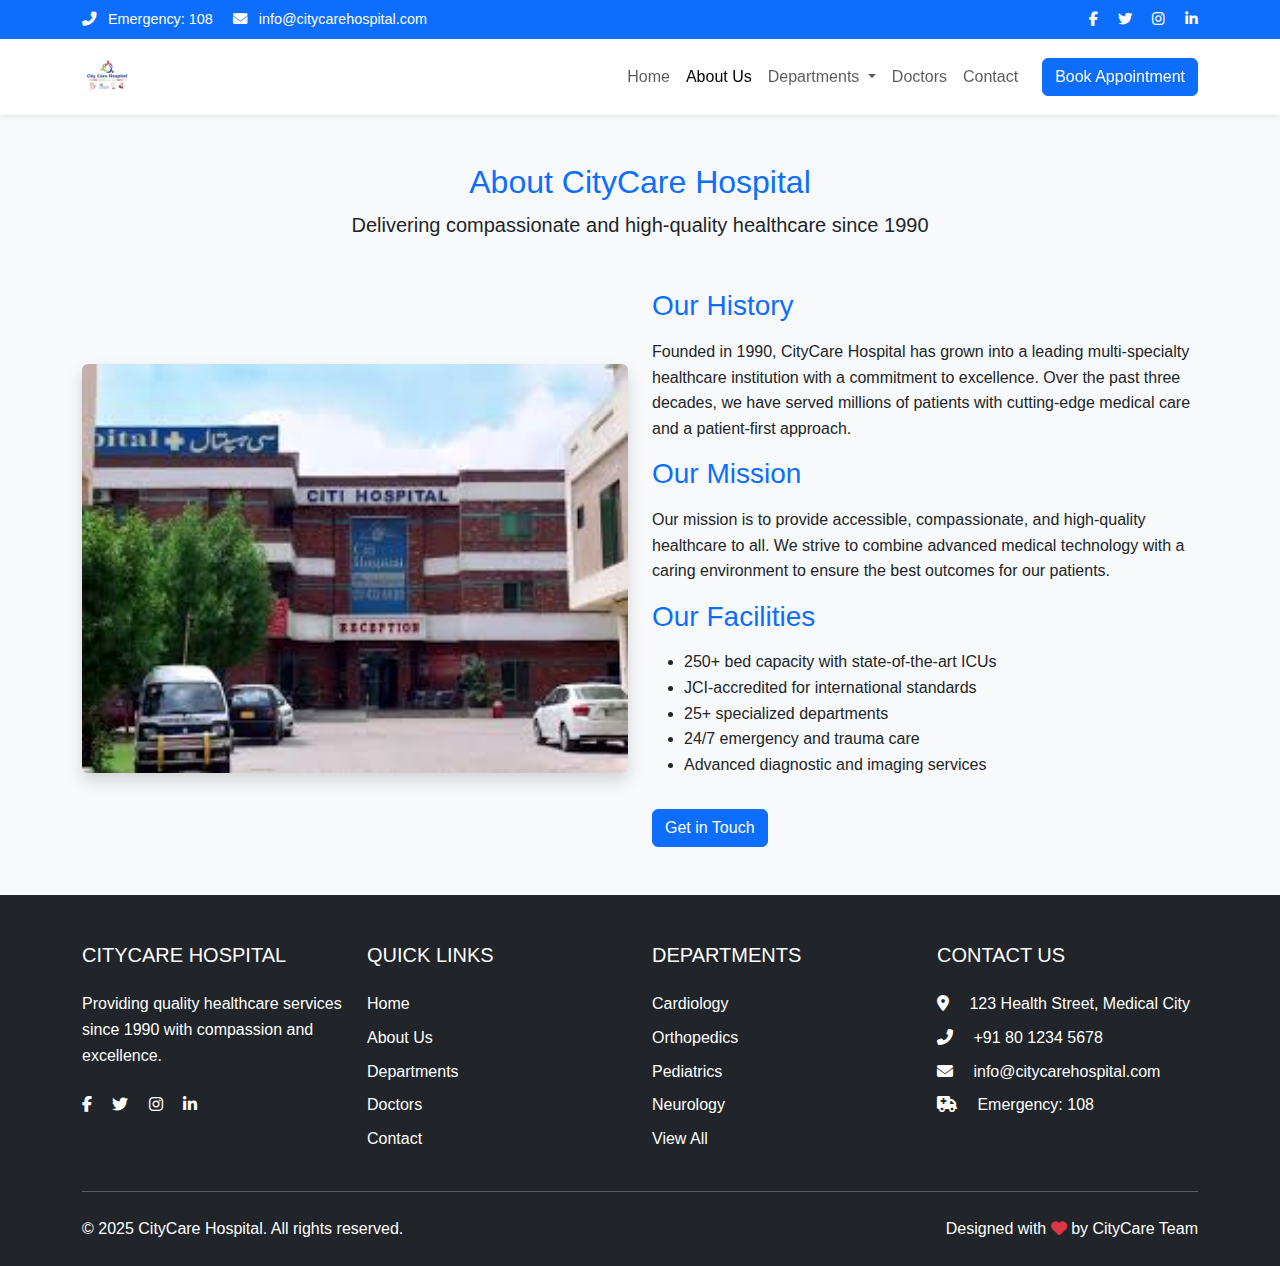
<file: about.html>
<!DOCTYPE html>
<html lang="en">
<head>
    <meta charset="UTF-8">
    <meta name="viewport" content="width=device-width, initial-scale=1.0">
    <title>About Us - CityCare Hospital</title>
    <link href="https://cdn.jsdelivr.net/npm/bootstrap@5.3.0/dist/css/bootstrap.min.css" rel="stylesheet">
    <link rel="stylesheet" href="https://cdnjs.cloudflare.com/ajax/libs/font-awesome/6.4.0/css/all.min.css">
    <link rel="stylesheet" href="style.css">
</head>
<body>
    <!-- Top Bar -->
    <div class="top-bar bg-primary text-white py-2">
        <div class="container">
            <div class="row">
                <div class="col-md-6">
                    <span><i class="fas fa-phone-alt me-2"></i> Emergency: 108</span>
                    <span class="ms-3"><i class="fas fa-envelope me-2"></i> info@citycarehospital.com</span>
                </div>
                <div class="col-md-6 text-md-end">
                    <a href="#" class="text-white me-3"><i class="fab fa-facebook-f"></i></a>
                    <a href="#" class="text-white me-3"><i class="fab fa-twitter"></i></a>
                    <a href="#" class="text-white me-3"><i class="fab fa-instagram"></i></a>
                    <a href="#" class="text-white"><i class="fab fa-linkedin-in"></i></a>
                </div>
            </div>
        </div>
    </div>

    <!-- Navigation -->
    <nav class="navbar navbar-expand-lg navbar-light bg-white sticky-top shadow-sm">
        <div class="container">
            <a class="navbar-brand" href="index.html">
                <img src="care.jpg" alt="CityCare Hospital" height="50">
            </a>
            <button class="navbar-toggler" type="button" data-bs-toggle="collapse" data-bs-target="#navbarNav">
                <span class="navbar-toggler-icon"></span>
            </button>
            <div class="collapse navbar-collapse" id="navbarNav">
                <ul class="navbar-nav ms-auto">
                    <li class="nav-item">
                        <a class="nav-link" href="index.html">Home</a>
                    </li>
                    <li class="nav-item">
                        <a class="nav-link active" href="about.html">About Us</a>
                    </li>
                    <li class="nav-item dropdown">
                        <a class="nav-link dropdown-toggle" href="#" id="departmentsDropdown" role="button" data-bs-toggle="dropdown">
                            Departments
                        </a>
                        <ul class="dropdown-menu">
                            <li><a class="dropdown-item" href="cardiology.html">Cardiology</a></li>
                            <li><a class="dropdown-item" href="orthopedics.html">Orthopedics</a></li>
                            <li><a class="dropdown-item" href="pediatrics.html">Pediatrics</a></li>
                            <li><a class="dropdown-item" href="neurology.html">Neurology</a></li>
                        </ul>
                    </li>
                    <li class="nav-item">
                        <a class="nav-link" href="doctors.html">Doctors</a>
                    </li>
                    <li class="nav-item">
                        <a class="nav-link" href="contact.html">Contact</a>
                    </li>
                </ul>
                <a href="appointment.html" class="btn btn-primary ms-lg-3">Book Appointment</a>
            </div>
        </div>
    </nav>

    <!-- About Section -->
    <section class="py-5 bg-light">
        <div class="container">
            <div class="text-center mb-5">
                <h2 class="text-primary">About CityCare Hospital</h2>
                <p class="lead">Delivering compassionate and high-quality healthcare since 1990</p>
            </div>
            <div class="row align-items-center">
                <div class="col-lg-6 mb-4 mb-lg-0">
                    <img src="hospital.jpeg" alt="CityCare Hospital" class="img-fluid rounded shadow" height="700" width="700">
                </div>
                <div class="col-lg-6">
                    <h3 class="text-primary mb-3">Our History</h3>
                    <p>Founded in 1990, CityCare Hospital has grown into a leading multi-specialty healthcare institution with a commitment to excellence. Over the past three decades, we have served millions of patients with cutting-edge medical care and a patient-first approach.</p>
                    <h3 class="text-primary mb-3">Our Mission</h3>
                    <p>Our mission is to provide accessible, compassionate, and high-quality healthcare to all. We strive to combine advanced medical technology with a caring environment to ensure the best outcomes for our patients.</p>
                    <h3 class="text-primary mb-3">Our Facilities</h3>
                    <ul>
                        <li>250+ bed capacity with state-of-the-art ICUs</li>
                        <li>JCI-accredited for international standards</li>
                        <li>25+ specialized departments</li>
                        <li>24/7 emergency and trauma care</li>
                        <li>Advanced diagnostic and imaging services</li>
                    </ul>
                    <a href="contact.html" class="btn btn-primary mt-3">Get in Touch</a>
                </div>
            </div>
        </div>
    </section>

    <!-- Footer -->
    <footer class="bg-dark text-white pt-5 pb-4">
        <div class="container">
            <div class="row">
                <div class="col-lg-3 col-md-6 mb-4 mb-md-0">
                    <h5 class="text-uppercase mb-4">CityCare Hospital</h5>
                    <p>Providing quality healthcare services since 1990 with compassion and excellence.</p>
                    <div class="mt-4">
                        <a href="#" class="text-white me-3"><i class="fab fa-facebook-f"></i></a>
                        <a href="#" class="text-white me-3"><i class="fab fa-twitter"></i></a>
                        <a href="#" class="text-white me-3"><i class="fab fa-instagram"></i></a>
                        <a href="#" class="text-white"><i class="fab fa-linkedin-in"></i></a>
                    </div>
                </div>
                <div class="col-lg-3 col-md-6 mb-4 mb-md-0">
                    <h5 class="text-uppercase mb-4">Quick Links</h5>
                    <ul class="list-unstyled">
                        <li class="mb-2"><a href="index.html" class="text-white">Home</a></li>
                        <li class="mb-2"><a href="about.html" class="text-white">About Us</a></li>
                        <li class="mb-2"><a href="departments.html" class="text-white">Departments</a></li>
                        <li class="mb-2"><a href="doctors.html" class="text-white">Doctors</a></li>
                        <li class="mb-2"><a href="contact.html" class="text-white">Contact</a></li>
                    </ul>
                </div>
                <div class="col-lg-3 col-md-6 mb-4 mb-md-0">
                    <h5 class="text-uppercase mb-4">Departments</h5>
                    <ul class="list-unstyled">
                        <li class="mb-2"><a href="cardiology.html" class="text-white">Cardiology</a></li>
                        <li class="mb-2"><a href="orthopedics.html" class="text-white">Orthopedics</a></li>
                        <li class="mb-2"><a href="pediatrics.html" class="text-white">Pediatrics</a></li>
                        <li class="mb-2"><a href="neurology.html" class="text-white">Neurology</a></li>
                        <li class="mb-2"><a href="departments.html" class="text-white">View All</a></li>
                    </ul>
                </div>
                <div class="col-lg-3 col-md-6 mb-4 mb-md-0">
                    <h5 class="text-uppercase mb-4">Contact Us</h5>
                    <ul class="list-unstyled">
                        <li class="mb-2"><i class="fas fa-map-marker-alt me-3"></i> 123 Health Street, Medical City</li>
                        <li class="mb-2"><i class="fas fa-phone-alt me-3"></i> +91 80 1234 5678</li>
                        <li class="mb-2"><i class="fas fa-envelope me-3"></i> info@citycarehospital.com</li>
                        <li class="mb-2"><i class="fas fa-ambulance me-3"></i> Emergency: 108</li>
                    </ul>
                </div>
            </div>
            <hr class="my-4 bg-light">
            <div class="row">
                <div class="col-md-6 text-center text-md-start">
                    <p class="mb-0">© 2025 CityCare Hospital. All rights reserved.</p>
                </div>
                <div class="col-md-6 text-center text-md-end">
                    <p class="mb-0">Designed with <i class="fas fa-heart text-danger"></i> by CityCare Team</p>
                </div>
            </div>
        </div>
    </footer>

    <script src="https://cdn.jsdelivr.net/npm/bootstrap@5.3.0/dist/js/bootstrap.bundle.min.js"></script>
    <script src="app.js"></script>
</body>
</html>
</file>
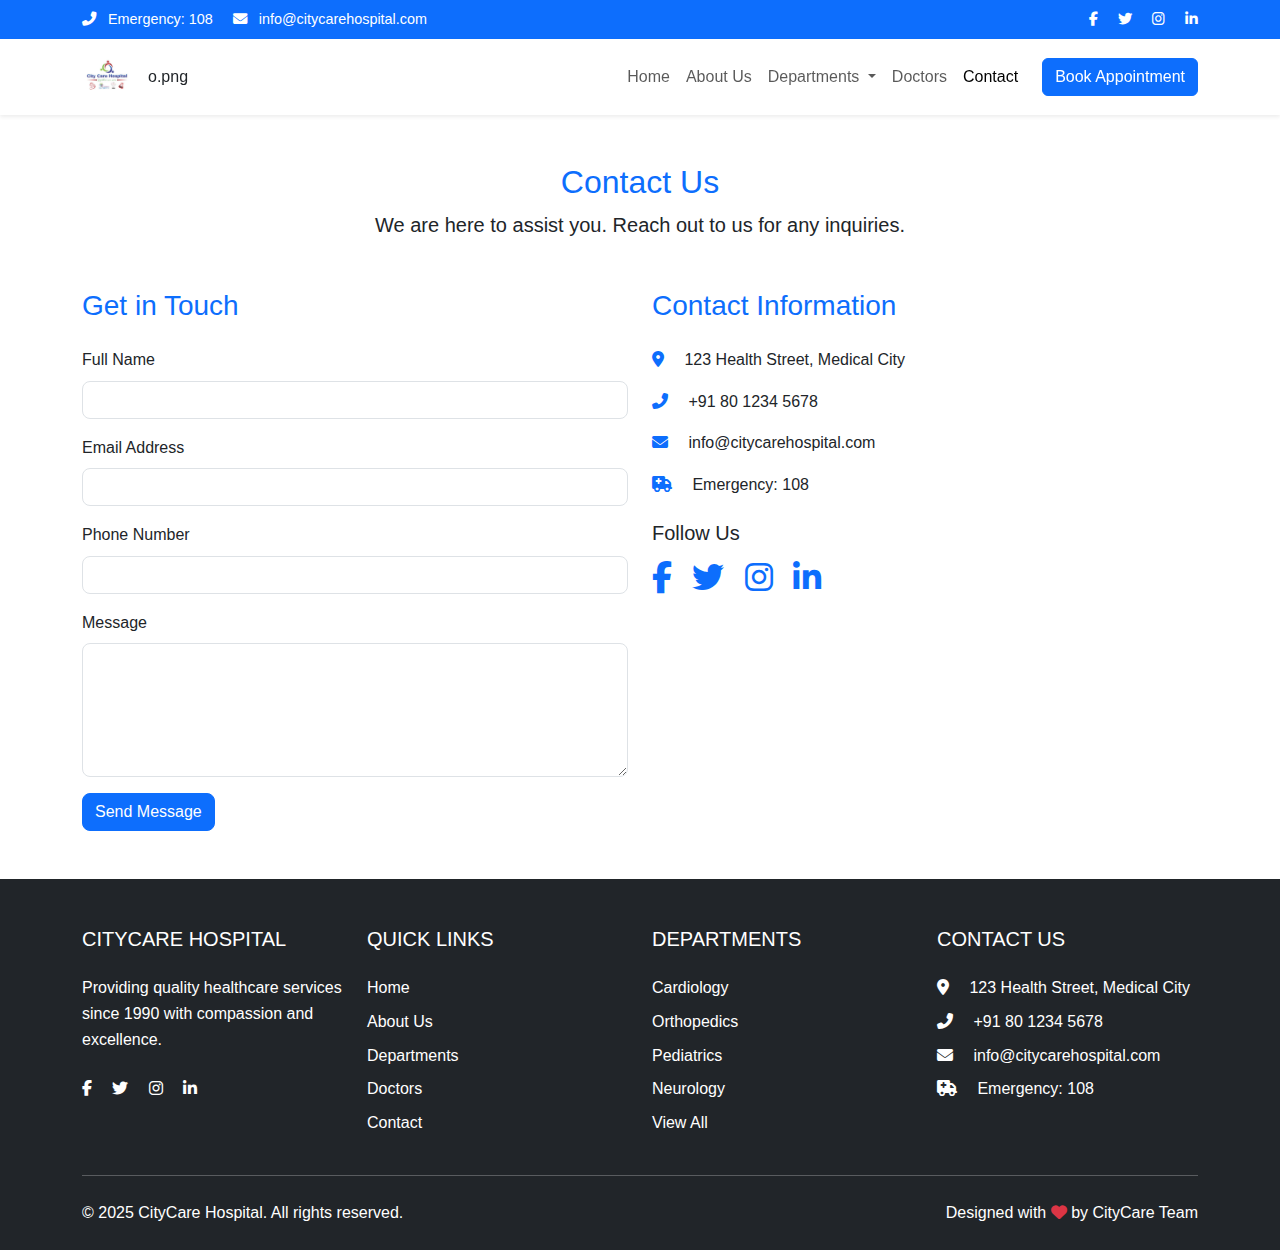
<file: contact.html>
<!DOCTYPE html>
<html lang="en">
<head>
    <meta charset="UTF-8">
    <meta name="viewport" content="width=device-width, initial-scale=1.0">
    <title>Contact Us - CityCare Hospital</title>
    <link href="https://cdn.jsdelivr.net/npm/bootstrap@5.3.0/dist/css/bootstrap.min.css" rel="stylesheet">
    <link rel="stylesheet" href="https://cdnjs.cloudflare.com/ajax/libs/font-awesome/6.4.0/css/all.min.css">
    <link rel="stylesheet" href="style.css">
</head>
<body>
    <!-- Top Bar -->
    <div class="top-bar bg-primary text-white py-2">
        <div class="container">
            <div class="row">
                <div class="col-md-6">
                    <span><i class="fas fa-phone-alt me-2"></i> Emergency: 108</span>
                    <span class="ms-3"><i class="fas fa-envelope me-2"></i> info@citycarehospital.com</span>
                </div>
                <div class="col-md-6 text-md-end">
                    <a href="#" class="text-white me-3"><i class="fab fa-facebook-f"></i></a>
                    <a href="#" class="text-white me-3"><i class="fab fa-twitter"></i></a>
                    <a href="#" class="text-white me-3"><i class="fab fa-instagram"></i></a>
                    <a href="#" class="text-white"><i class="fab fa-linkedin-in"></i></a>
                </div>
            </div>
        </div>
    </div>

    <!-- Navigation -->
    <nav class="navbar navbar-expand-lg navbar-light bg-white sticky-top shadow-sm">
        <div class="container">
            <a class="navbar-brand" href="index.html">
                <img src="care.jpg" alt="CityCare Hospital" height="50">
            </a>o.png
            <button class="navbar-toggler" type="button" data-bs-toggle="collapse" data-bs-target="#navbarNav">
                <span class="navbar-toggler-icon"></span>
            </button>
            <div class="collapse navbar-collapse" id="navbarNav">
                <ul class="navbar-nav ms-auto">
                    <li class="nav-item">
                        <a class="nav-link" href="index.html">Home</a>
                    </li>
                    <li class="nav-item">
                        <a class="nav-link" href="about.html">About Us</a>
                    </li>
                    <li class="nav-item dropdown">
                        <a class="nav-link dropdown-toggle" href="departments.html" id="departmentsDropdown" role="button" data-bs-toggle="dropdown">
                            Departments
                        </a>
                        <ul class="dropdown-menu">
                            <li><a class="dropdown-item" href="cardiology.html">Cardiology</a></li>
                            <li><a class="dropdown-item" href="orthopedics.html">Orthopedics</a></li>
                            <li><a class="dropdown-item" href="pediatrics.html">Pediatrics</a></li>
                            <li><a class="dropdown-item" href="neurology.html">Neurology</a></li>
                        </ul>
                    </li>
                    <li class="nav-item">
                        <a class="nav-link" href="doctors.html">Doctors</a>
                    </li>
                    <li class="nav-item">
                        <a class="nav-link active" href="contact.html">Contact</a>
                    </li>
                </ul>
                <a href="appointment.html" class="btn btn-primary ms-lg-3">Book Appointment</a>
            </div>
        </div>
    </nav>

    <!-- Contact Section -->
    <section class="py-5">
        <div class="container">
            <div class="text-center mb-5">
                <h2 class="text-primary">Contact Us</h2>
                <p class="lead">We are here to assist you. Reach out to us for any inquiries.</p>
            </div>
            <div class="row">
                <div class="col-lg-6 mb-4 mb-lg-0">
                    <h3 class="text-primary mb-4">Get in Touch</h3>
                    <form id="contactForm">
                        <div class="mb-3">
                            <label for="name" class="form-label">Full Name</label>
                            <input type="text" class="form-control" id="name" required>
                        </div>
                        <div class="mb-3">
                            <label for="email" class="form-label">Email Address</label>
                            <input type="email" class="form-control" id="email" required>
                        </div>
                        <div class="mb-3">
                            <label for="phone" class="form-label">Phone Number</label>
                            <input type="tel" class="form-control" id="phone">
                        </div>
                        <div class="mb-3">
                            <label for="message" class="form-label">Message</label>
                            <textarea class="form-control" id="message" rows="5" required></textarea>
                        </div>
                        <button type="submit" class="btn btn-primary">Send Message</button>
                    </form>
                </div>
                <div class="col-lg-6">
                    <h3 class="text-primary mb-4">Contact Information</h3>
                    <ul class="list-unstyled">
                        <li class="mb-3"><i class="fas fa-map-marker-alt me-3 text-primary"></i> 123 Health Street, Medical City</li>
                        <li class="mb-3"><i class="fas fa-phone-alt me-3 text-primary"></i> +91 80 1234 5678</li>
                        <li class="mb-3"><i class="fas fa-envelope me-3 text-primary"></i> info@citycarehospital.com</li>
                        <li class="mb-3"><i class="fas fa-ambulance me-3 text-primary"></i> Emergency: 108</li>
                    </ul>
                    <div class="mt-4">
                        <h5 class="mb-3">Follow Us</h5>
                        <a href="#" class="text-primary me-3"><i class="fab fa-facebook-f fa-2x"></i></a>
                        <a href="#" class="text-primary me-3"><i class="fab fa-twitter fa-2x"></i></a>
                        <a href="#" class="text-primary me-3"><i class="fab fa-instagram fa-2x"></i></a>
                        <a href="#" class="text-primary"><i class="fab fa-linkedin-in fa-2x"></i></a>
                    </div>
                </div>
            </div>
        </div>
    </section>

    <!-- Footer -->
    <footer class="bg-dark text-white pt-5 pb-4">
        <div class="container">
            <div class="row">
                <div class="col-lg-3 col-md-6 mb-4 mb-md-0">
                    <h5 class="text-uppercase mb-4">CityCare Hospital</h5>
                    <p>Providing quality healthcare services since 1990 with compassion and excellence.</p>
                    <div class="mt-4">
                        <a href="#" class="text-white me-3"><i class="fab fa-facebook-f"></i></a>
                        <a href="#" class="text-white me-3"><i class="fab fa-twitter"></i></a>
                        <a href="#" class="text-white me-3"><i class="fab fa-instagram"></i></a>
                        <a href="#" class="text-white"><i class="fab fa-linkedin-in"></i></a>
                    </div>
                </div>
                <div class="col-lg-3 col-md-6 mb-4 mb-md-0">
                    <h5 class="text-uppercase mb-4">Quick Links</h5>
                    <ul class="list-unstyled">
                        <li class="mb-2"><a href="index.html" class="text-white">Home</a></li>
                        <li class="mb-2"><a href="about.html" class="text-white">About Us</a></li>
                        <li class="mb-2"><a href="departments.html" class="text-white">Departments</a></li>
                        <li class="mb-2"><a href="doctors.html" class="text-white">Doctors</a></li>
                        <li class="mb-2"><a href="contact.html" class="text-white">Contact</a></li>
                    </ul>
                </div>
                <div class="col-lg-3 col-md-6 mb-4 mb-md-0">
                    <h5 class="text-uppercase mb-4">Departments</h5>
                    <ul class="list-unstyled">
                        <li class="mb-2"><a href="cardiology.html" class="text-white">Cardiology</a></li>
                        <li class="mb-2"><a href="orthopedics.html" class="text-white">Orthopedics</a></li>
                        <li class="mb-2"><a href="pediatrics.html" class="text-white">Pediatrics</a></li>
                        <li class="mb-2"><a href="neurology.html" class="text-white">Neurology</a></li>
                        <li class="mb-2"><a href="departments.html" class="text-white">View All</a></li>
                    </ul>
                </div>
                <div class="col-lg-3 col-md-6 mb-4 mb-md-0">
                    <h5 class="text-uppercase mb-4">Contact Us</h5>
                    <ul class="list-unstyled">
                        <li class="mb-2"><i class="fas fa-map-marker-alt me-3"></i> 123 Health Street, Medical City</li>
                        <li class="mb-2"><i class="fas fa-phone-alt me-3"></i> +91 80 1234 5678</li>
                        <li class="mb-2"><i class="fas fa-envelope me-3"></i> info@citycarehospital.com</li>
                        <li class="mb-2"><i class="fas fa-ambulance me-3"></i> Emergency: 108</li>
                    </ul>
                </div>
            </div>
            <hr class="my-4 bg-light">
            <div class="row">
                <div class="col-md-6 text-center text-md-start">
                    <p class="mb-0">© 2025 CityCare Hospital. All rights reserved.</p>
                </div>
                <div class="col-md-6 text-center text-md-end">
                    <p class="mb-0">Designed with <i class="fas fa-heart text-danger"></i> by CityCare Team</p>
                </div>
            </div>
        </div>
    </footer>

    <script src="https://cdn.jsdelivr.net/npm/bootstrap@5.3.0/dist/js/bootstrap.bundle.min.js"></script>
    <script src="app.js"></script>
</body>
</html>
</file>
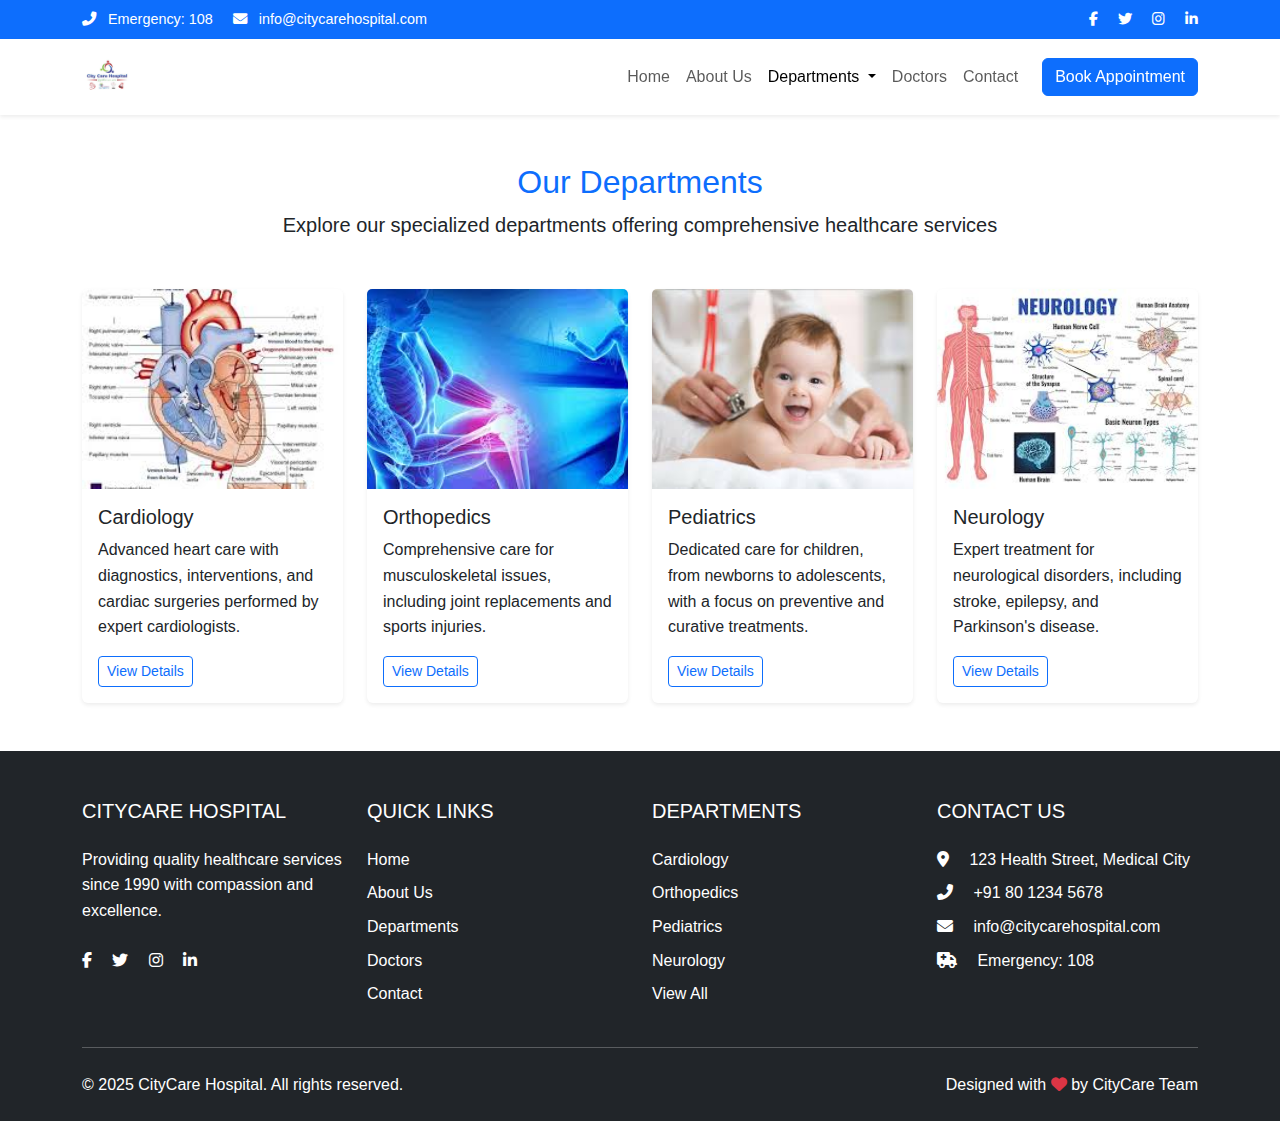
<file: departments.html>
<!DOCTYPE html>
<html lang="en">
<head>
    <meta charset="UTF-8">
    <meta name="viewport" content="width=device-width, initial-scale=1.0">
    <title>Departments - CityCare Hospital</title>
    <link href="https://cdn.jsdelivr.net/npm/bootstrap@5.3.0/dist/css/bootstrap.min.css" rel="stylesheet">
    <link rel="stylesheet" href="https://cdnjs.cloudflare.com/ajax/libs/font-awesome/6.4.0/css/all.min.css">
    <link rel="stylesheet" href="style.css">
</head>
<body>
    <!-- Top Bar -->
    <div class="top-bar bg-primary text-white py-2">
        <div class="container">
            <div class="row">
                <div class="col-md-6">
                    <span><i class="fas fa-phone-alt me-2"></i> Emergency: 108</span>
                    <span class="ms-3"><i class="fas fa-envelope me-2"></i> info@citycarehospital.com</span>
                </div>
                <div class="col-md-6 text-md-end">
                    <a href="#" class="text-white me-3"><i class="fab fa-facebook-f"></i></a>
                    <a href="#" class="text-white me-3"><i class="fab fa-twitter"></i></a>
                    <a href="#" class="text-white me-3"><i class="fab fa-instagram"></i></a>
                    <a href="#" class="text-white"><i class="fab fa-linkedin-in"></i></a>
                </div>
            </div>
        </div>
    </div>

    <!-- Navigation -->
    <nav class="navbar navbar-expand-lg navbar-light bg-white sticky-top shadow-sm">
        <div class="container">
            <a class="navbar-brand" href="index.html">
                <img src="care.jpg" alt="CityCare Hospital" height="50">
            </a>
            <button class="navbar-toggler" type="button" data-bs-toggle="collapse" data-bs-target="#navbarNav">
                <span class="navbar-toggler-icon"></span>
            </button>
            <div class="collapse navbar-collapse" id="navbarNav">
                <ul class="navbar-nav ms-auto">
                    <li class="nav-item">
                        <a class="nav-link" href="index.html">Home</a>
                    </li>
                    <li class="nav-item">
                        <a class="nav-link" href="about.html">About Us</a>
                    </li>
                    <li class="nav-item dropdown">
                        <a class="nav-link dropdown-toggle active" href="departments.html" id="departmentsDropdown" role="button" data-bs-toggle="dropdown">
                            Departments
                        </a>
                        <ul class="dropdown-menu">
                            <li><a class="dropdown-item" href="cardiology.html">Cardiology</a></li>
                            <li><a class="dropdown-item" href="orthopedics.html">Orthopedics</a></li>
                            <li><a class="dropdown-item" href="pediatrics.html">Pediatrics</a></li>
                            <li><a class="dropdown-item" href="neurology.html">Neurology</a></li>
                        </ul>
                    </li>
                    <li class="nav-item">
                        <a class="nav-link" href="doctors.html">Doctors</a>
                    </li>
                    <li class="nav-item">
                        <a class="nav-link" href="contact.html">Contact</a>
                    </li>
                </ul>
                <a href="appointment.html" class="btn btn-primary ms-lg-3">Book Appointment</a>
                </div>
        </div>
    </nav>

    <!-- Departments Section -->
    <section class="py-5">
        <div class="container">
            <div class="text-center mb-5">
                <h2 class="text-primary">Our Departments</h2>
                <p class="lead">Explore our specialized departments offering comprehensive healthcare services</p>
            </div>
            <div class="row g-4">
                <div class="col-md-6 col-lg-3">
                    <div class="card department-card border-0 shadow-sm h-100">
                        <img src="cardiology.jpeg" class="card-img-top" alt="Cardiology">
                        <div class="card-body">
                            <h3 class="h5">Cardiology</h3>
                            <p>Advanced heart care with diagnostics, interventions, and cardiac surgeries performed by expert cardiologists.</p>
                            <a href="cardiology.html" class="btn btn-sm btn-outline-primary">View Details</a>
                        </div>
                    </div>
                </div>
                <div class="col-md-6 col-lg-3">
                    <div class="card department-card border-0 shadow-sm h-100">
                        <img src="orthopadic.jpeg" class="card-img-top" alt="Orthopedics">
                        <div class="card-body">
                            <h3 class="h5">Orthopedics</h3>
                            <p>Comprehensive care for musculoskeletal issues, including joint replacements and sports injuries.</p>
                            <a href="orthopedics.html" class="btn btn-sm btn-outline-primary">View Details</a>
                        </div>
                    </div>
                </div>
                <div class="col-md-6 col-lg-3">
                    <div class="card department-card border-0 shadow-sm h-100">
                        <img src="paediatrics.jpeg" class="card-img-top" alt="Pediatrics">
                        <div class="card-body">
                            <h3 class="h5">Pediatrics</h3>
                            <p>Dedicated care for children, from newborns to adolescents, with a focus on preventive and curative treatments.</p>
                            <a href="pediatrics.html" class="btn btn-sm btn-outline-primary">View Details</a>
                        </div>
                    </div>
                </div>
                <div class="col-md-6 col-lg-3">
                    <div class="card department-card border-0 shadow-sm h-100">
                        <img src="neurology.jpeg" class="card-img-top" alt="Neurology">
                        <div class="card-body">
                            <h3 class="h5">Neurology</h3>
                            <p>Expert treatment for neurological disorders, including stroke, epilepsy, and Parkinson's disease.</p>
                            <a href="neurology.html" class="btn btn-sm btn-outline-primary">View Details</a>
                        </div>
                    </div>
                </div>
            </div>
        </div>
    </section>

    <!-- Footer -->
    <footer class="bg-dark text-white pt-5 pb-4">
        <div class="container">
            <div class="row">
                <div class="col-lg-3 col-md-6 mb-4 mb-md-0">
                    <h5 class="text-uppercase mb-4">CityCare Hospital</h5>
                    <p>Providing quality healthcare services since 1990 with compassion and excellence.</p>
                    <div class="mt-4">
                        <a href="#" class="text-white me-3"><i class="fab fa-facebook-f"></i></a>
                        <a href="#" class="text-white me-3"><i class="fab fa-twitter"></i></a>
                        <a href="#" class="text-white me-3"><i class="fab fa-instagram"></i></a>
                        <a href="#" class="text-white"><i class="fab fa-linkedin-in"></i></a>
                    </div>
                </div>
                <div class="col-lg-3 col-md-6 mb-4 mb-md-0">
                    <h5 class="text-uppercase mb-4">Quick Links</h5>
                    <ul class="list-unstyled">
                        <li class="mb-2"><a href="index.html" class="text-white">Home</a></li>
                        <li class="mb-2"><a href="about.html" class="text-white">About Us</a></li>
                        <li class="mb-2"><a href="departments.html" class="text-white">Departments</a></li>
                        <li class="mb-2"><a href="doctors.html" class="text-white">Doctors</a></li>
                        <li class="mb-2"><a href="contact.html" class="text-white">Contact</a></li>
                    </ul>
                </div>
                <div class="col-lg-3 col-md-6 mb-4 mb-md-0">
                    <h5 class="text-uppercase mb-4">Departments</h5>
                    <ul class="list-unstyled">
                        <li class="mb-2"><a href="cardiology.html" class="text-white">Cardiology</a></li>
                        <li class="mb-2"><a href="orthopedics.html" class="text-white">Orthopedics</a></li>
                        <li class="mb-2"><a href="pediatrics.html" class="text-white">Pediatrics</a></li>
                        <li class="mb-2"><a href="neurology.html" class="text-white">Neurology</a></li>
                        <li class="mb-2"><a href="departments.html" class="text-white">View All</a></li>
                    </ul>
                </div>
                <div class="col-lg-3 col-md-6 mb-4 mb-md-0">
                    <h5 class="text-uppercase mb-4">Contact Us</h5>
                    <ul class="list-unstyled">
                        <li class="mb-2"><i class="fas fa-map-marker-alt me-3"></i> 123 Health Street, Medical City</li>
                        <li class="mb-2"><i class="fas fa-phone-alt me-3"></i> +91 80 1234 5678</li>
                        <li class="mb-2"><i class="fas fa-envelope me-3"></i> info@citycarehospital.com</li>
                        <li class="mb-2"><i class="fas fa-ambulance me-3"></i> Emergency: 108</li>
                    </ul>
                </div>
            </div>
            <hr class="my-4 bg-light">
            <div class="row">
                <div class="col-md-6 text-center text-md-start">
                    <p class="mb-0">© 2025 CityCare Hospital. All rights reserved.</p>
                </div>
                <div class="col-md-6 text-center text-md-end">
                    <p class="mb-0">Designed with <i class="fas fa-heart text-danger"></i> by CityCare Team</p>
                </div>
            </div>
        </div>
    </footer>

    <script src="https://cdn.jsdelivr.net/npm/bootstrap@5.3.0/dist/js/bootstrap.bundle.min.js"></script>
    <script src="app.js"></script>
</body>
</html>
</file>
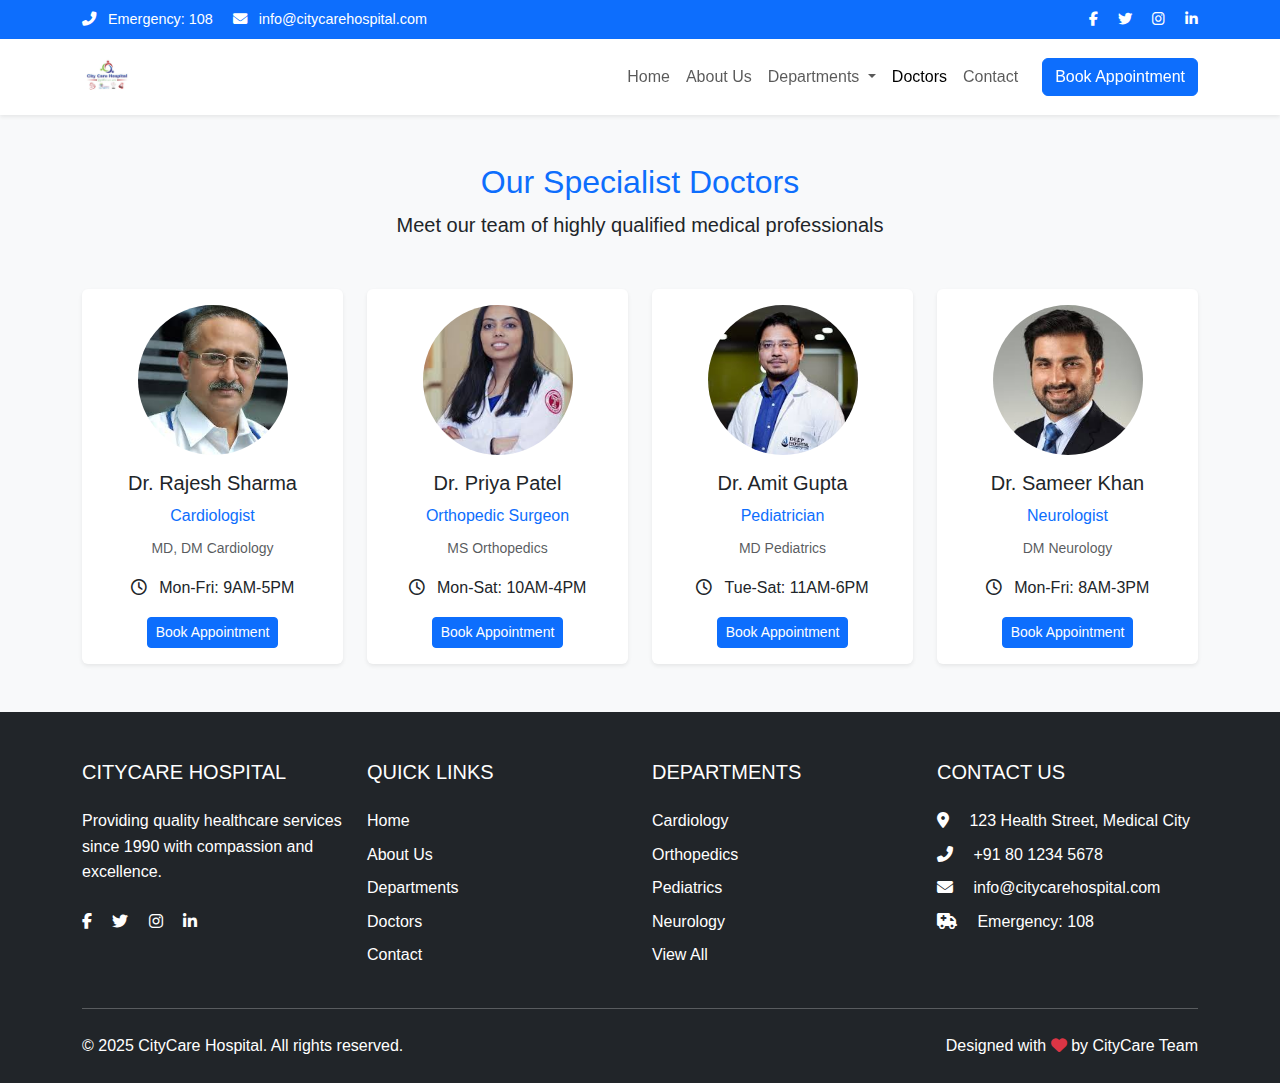
<file: doctors.html>
<!DOCTYPE html>
<html lang="en">
<head>
    <meta charset="UTF-8">
    <meta name="viewport" content="width=device-width, initial-scale=1.0">
    <title>Doctors - CityCare Hospital</title>
    <link href="https://cdn.jsdelivr.net/npm/bootstrap@5.3.0/dist/css/bootstrap.min.css" rel="stylesheet">
    <link rel="stylesheet" href="https://cdnjs.cloudflare.com/ajax/libs/font-awesome/6.4.0/css/all.min.css">
    <link rel="stylesheet" href="style.css">
</head>
<body>
    <!-- Top Bar -->
    <div class="top-bar bg-primary text-white py-2">
        <div class="container">
            <div class="row">
                <div class="col-md-6">
                    <span><i class="fas fa-phone-alt me-2"></i> Emergency: 108</span>
                    <span class="ms-3"><i class="fas fa-envelope me-2"></i> info@citycarehospital.com</span>
                </div>
                <div class="col-md-6 text-md-end">
                    <a href="#" class="text-white me-3"><i class="fab fa-facebook-f"></i></a>
                    <a href="#" class="text-white me-3"><i class="fab fa-twitter"></i></a>
                    <a href="#" class="text-white me-3"><i class="fab fa-instagram"></i></a>
                    <a href="#" class="text-white"><i class="fab fa-linkedin-in"></i></a>
                </div>
            </div>
        </div>
    </div>

    <!-- Navigation -->
    <nav class="navbar navbar-expand-lg navbar-light bg-white sticky-top shadow-sm">
        <div class="container">
            <a class="navbar-brand" href="index.html">
                <img src="care.jpg" alt="CityCare Hospital" height="50">
            </a>
            <button class="navbar-toggler" type="button" data-bs-toggle="collapse" data-bs-target="#navbarNav">
                <span class="navbar-toggler-icon"></span>
            </button>
            <div class="collapse navbar-collapse" id="navbarNav">
                <ul class="navbar-nav ms-auto">
                    <li class="nav-item">
                        <a class="nav-link" href="index.html">Home</a>
                    </li>
                    <li class="nav-item">
                        <a class="nav-link" href="about.html">About Us</a>
                    </li>
                    <li class="nav-item dropdown">
                        <a class="nav-link dropdown-toggle" href="#" id="departmentsDropdown" role="button" data-bs-toggle="dropdown">
                            Departments
                        </a>
                        <ul class="dropdown-menu">
                            <li><a class="dropdown-item" href="cardiology.html">Cardiology</a></li>
                            <li><a class="dropdown-item" href="orthopedics.html">Orthopedics</a></li>
                            <li><a class="dropdown-item" href="pediatrics.html">Pediatrics</a></li>
                            <li><a class="dropdown-item" href="neurology.html">Neurology</a></li>
                        </ul>
                    </li>
                    <li class="nav-item">
                        <a class="nav-link active" href="doctors.html">Doctors</a>
                    </li>
                    <li class="nav-item">
                        <a class="nav-link" href="contact.html">Contact</a>
                    </li>
                </ul>
                <a href="appointment.html" class="btn btn-primary ms-lg-3">Book Appointment</a>
            </div>
        </div>
    </nav>

    <!-- Doctors Section -->
    <section class="py-5 bg-light">
        <div class="container">
            <div class="text-center mb-5">
                <h2 class="text-primary">Our Specialist Doctors</h2>
                <p class="lead">Meet our team of highly qualified medical professionals</p>
            </div>
            <div class="row g-4">
                <div class="col-md-6 col-lg-3">
                    <div class="card doctor-card border-0 shadow-sm h-100">
                        <img src="doctor 1.jpeg" class="card-img-top rounded-circle mx-auto mt-3" alt="Dr. Sharma" style="width: 150px; height: 150px; object-fit: cover;">
                        <div class="card-body text-center">
                            <h3 class="h5">Dr. Rajesh Sharma</h3>
                            <p class="text-primary mb-2">Cardiologist</p>
                            <p class="text-muted small">MD, DM Cardiology</p>
                            <p class="mb-3"><i class="far fa-clock me-2"></i> Mon-Fri: 9AM-5PM</p>
                            <a href="appointment.html" class="btn btn-sm btn-primary">Book Appointment</a>
                        </div>
                    </div>
                </div>
                <div class="col-md-6 col-lg-3">
                    <div class="card doctor-card border-0 shadow-sm h-100">
                        <img src="doctor 2.jpeg" class="card-img-top rounded-circle mx-auto mt-3" alt="Dr. Patel" style="width: 150px; height: 150px; object-fit: cover;">
                        <div class="card-body text-center">
                            <h3 class="h5">Dr. Priya Patel</h3>
                            <p class="text-primary mb-2">Orthopedic Surgeon</p>
                            <p class="text-muted small">MS Orthopedics</p>
                            <p class="mb-3"><i class="far fa-clock me-2"></i> Mon-Sat: 10AM-4PM</p>
                            <a href="appointment.html" class="btn btn-sm btn-primary">Book Appointment</a>
                        </div>
                    </div>
                </div>
                <div class="col-md-6 col-lg-3">
                    <div class="card doctor-card border-0 shadow-sm h-100">
                        <img src="doctor 3.jpeg" class="card-img-top rounded-circle mx-auto mt-3" alt="Dr. Gupta" style="width: 150px; height: 150px; object-fit: cover;">
                        <div class="card-body text-center">
                            <h3 class="h5">Dr. Amit Gupta</h3>
                            <p class="text-primary mb-2">Pediatrician</p>
                            <p class="text-muted small">MD Pediatrics</p>
                            <p class="mb-3"><i class="far fa-clock me-2"></i> Tue-Sat: 11AM-6PM</p>
                            <a href="appointment.html" class="btn btn-sm btn-primary">Book Appointment</a>
                        </div>
                    </div>
                </div>
                <div class="col-md-6 col-lg-3">
                    <div class="card doctor-card border-0 shadow-sm h-100">
                        <img src="doctor 4.jpeg" class="card-img-top rounded-circle mx-auto mt-3" alt="Dr. Khan" style="width: 150px; height: 150px; object-fit: cover;">
                        <div class="card-body text-center">
                            <h3 class="h5">Dr. Sameer Khan</h3>
                            <p class="text-primary mb-2">Neurologist</p>
                            <p class="text-muted small">DM Neurology</p>
                            <p class="mb-3"><i class="far fa-clock me-2"></i> Mon-Fri: 8AM-3PM</p>
                            <a href="appointment.html" class="btn btn-sm btn-primary">Book Appointment</a>
                        </div>
                    </div>
                </div>
            </div>
        </div>
    </section>

    <!-- Footer -->
    <footer class="bg-dark text-white pt-5 pb-4">
        <div class="container">
            <div class="row">
                <div class="col-lg-3 col-md-6 mb-4 mb-md-0">
                    <h5 class="text-uppercase mb-4">CityCare Hospital</h5>
                    <p>Providing quality healthcare services since 1990 with compassion and excellence.</p>
                    <div class="mt-4">
                        <a href="#" class="text-white me-3"><i class="fab fa-facebook-f"></i></a>
                        <a href="#" class="text-white me-3"><i class="fab fa-twitter"></i></a>
                        <a href="#" class="text-white me-3"><i class="fab fa-instagram"></i></a>
                        <a href="#" class="text-white"><i class="fab fa-linkedin-in"></i></a>
                    </div>
                </div>
                <div class="col-lg-3 col-md-6 mb-4 mb-md-0">
                    <h5 class="text-uppercase mb-4">Quick Links</h5>
                    <ul class="list-unstyled">
                        <li class="mb-2"><a href="index.html" class="text-white">Home</a></li>
                        <li class="mb-2"><a href="about.html" class="text-white">About Us</a></li>
                        <li class="mb-2"><a href="departments.html" class="text-white">Departments</a></li>
                        <li class="mb-2"><a href="doctors.html" class="text-white">Doctors</a></li>
                        <li class="mb-2"><a href="contact.html" class="text-white">Contact</a></li>
                    </ul>
                </div>
                <div class="col-lg-3 col-md-6 mb-4 mb-md-0">
                    <h5 class="text-uppercase mb-4">Departments</h5>
                    <ul class="list-unstyled">
                        <li class="mb-2"><a href="cardiology.html" class="text-white">Cardiology</a></li>
                        <li class="mb-2"><a href="orthopedics.html" class="text-white">Orthopedics</a></li>
                        <li class="mb-2"><a href="pediatrics.html" class="text-white">Pediatrics</a></li>
                        <li class="mb-2"><a href="neurology.html" class="text-white">Neurology</a></li>
                        <li class="mb-2"><a href="departments.html" class="text-white">View All</a></li>
                    </ul>
                </div>
                <div class="col-lg-3 col-md-6 mb-4 mb-md-0">
                    <h5 class="text-uppercase mb-4">Contact Us</h5>
                    <ul class="list-unstyled">
                        <li class="mb-2"><i class="fas fa-map-marker-alt me-3"></i> 123 Health Street, Medical City</li>
                        <li class="mb-2"><i class="fas fa-phone-alt me-3"></i> +91 80 1234 5678</li>
                        <li class="mb-2"><i class="fas fa-envelope me-3"></i> info@citycarehospital.com</li>
                        <li class="mb-2"><i class="fas fa-ambulance me-3"></i> Emergency: 108</li>
                    </ul>
                </div>
            </div>
            <hr class="my-4 bg-light">
            <div class="row">
                <div class="col-md-6 text-center text-md-start">
                    <p class="mb-0">© 2025 CityCare Hospital. All rights reserved.</p>
                </div>
                <div class="col-md-6 text-center text-md-end">
                    <p class="mb-0">Designed with <i class="fas fa-heart text-danger"></i> by CityCare Team</p>
                </div>
            </div>
        </div>
    </footer>

    <script src="https://cdn.jsdelivr.net/npm/bootstrap@5.3.0/dist/js/bootstrap.bundle.min.js"></script>
    <script src="app.js"></script>
</body>
</html>
</file>
<file: style.css>
/* General Styles */
body {
    font-family: 'Arial', sans-serif;
    line-height: 1.6;
}

/* Top Bar */
.top-bar {
    font-size: 0.9rem;
    background-color: black;
}

/* Hero Banner */
.hero-banner {
    background: url('../images/hero-bg.jpg') no-repeat center center/cover;
    height: 500px;
    position: relative;
    color: white;
}

.hero-banner::before {
    content: '';
    position: absolute;
    top: 0;
    left: 0;
    width: 100%;
    height: 100%;
    background: rgba(0, 0, 0, 0.5);
}

.hero-banner .container {
    position: relative;
    z-index: 1;
}

/* Icon Box */
.icon-box {
    width: 60px;
    height: 60px;
    display: flex;
    align-items: center;
    justify-content: center;
    border-radius: 50%;
}

/* Department Cards */
.department-card img {
    height: 200px;
    object-fit: cover;
}

/* Doctor Cards */
.doctor-card {
    transition: transform 0.3s;
}

.doctor-card:hover {
    transform: translateY(-10px);
}

/* Blog Cards */
.blog-card img {
    height: 200px;
    object-fit: cover;
}

/* Footer */
footer a {
    text-decoration: none;
}

footer a:hover {
    text-decoration: underline;
}

/* Form Styles */
form .form-control {
    border-radius: 0.5rem;
}

form .btn {
    border-radius: 0.5rem;
}

/* Responsive Adjustments */
@media (max-width: 768px) {
    .hero-banner {
        height: 400px;
    }

    .hero-banner h1 {
        font-size: 2rem;
    }

    .hero-banner p {
        font-size: 1rem;
    }
}
</file>
